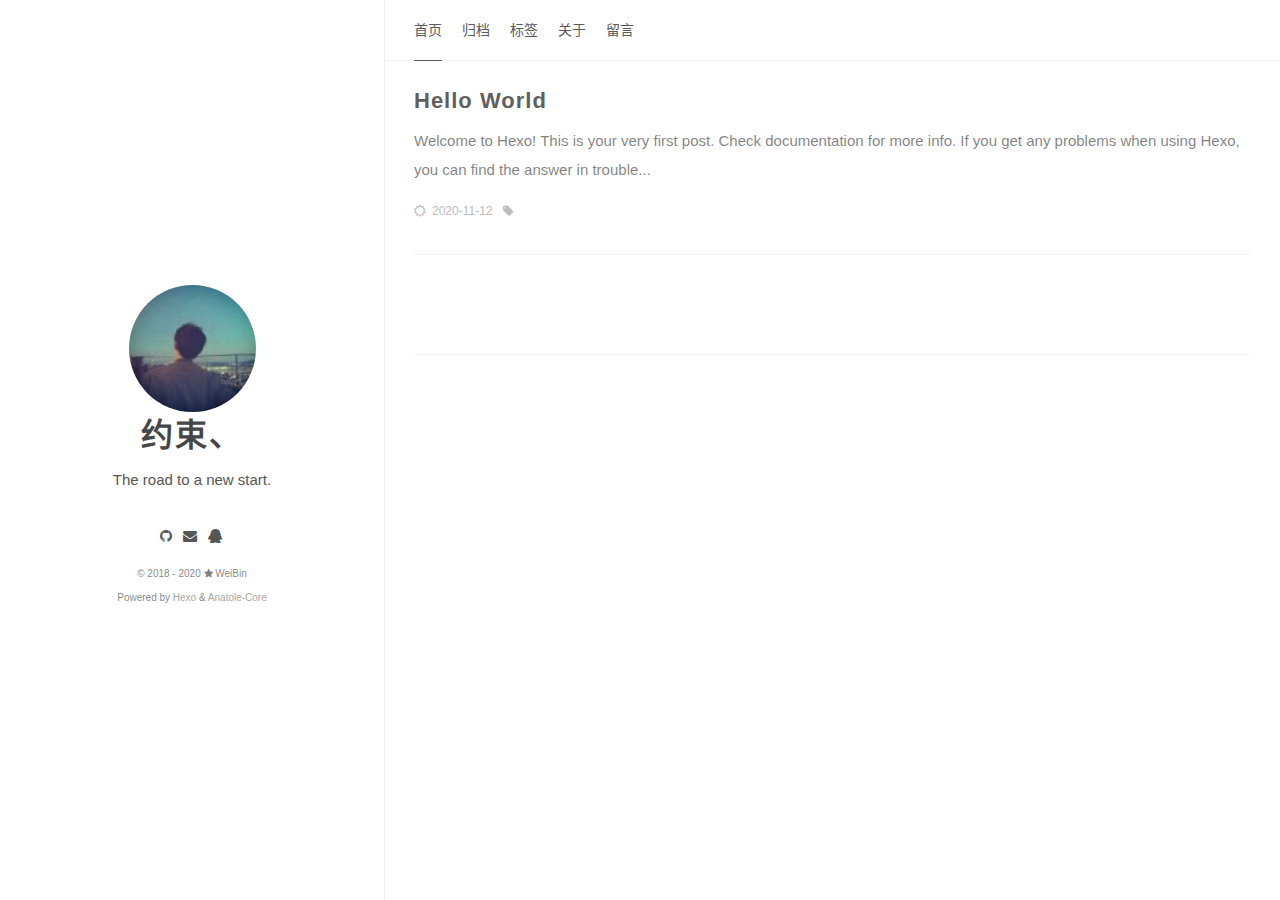
<file: index.html>
<!DOCTYPE html><html lang="zh-CN"><head><meta charset="utf-8"><meta name="X-UA-Compatible" content="IE=edge"><meta name="author" content="WeiBin"><title>约束、</title><meta name="description" content="The road to a new start."><meta name="keywords" content="前端博客"><meta content="width=device-width, initial-scale=1.0, maximum-scale=1.0, user-scalable=0" name="viewport"><meta content="yes" name="apple-mobile-web-app-capable"><meta content="black" name="apple-mobile-web-app-status-bar-style"><meta content="telephone=no" name="format-detection"><meta name="renderer" content="webkit"><link rel="stylesheet" href="/css/style.css"><link rel="stylesheet" href="/css/blog_basic.css"><link rel="stylesheet" href="/css/font-awesome.min.css"><link rel="alternate" type="application/atom+xml" title="ATOM 1.0" href="/atom.xml"><script src="/js/jquery.js"></script><meta name="generator" content="Hexo 5.2.0"></head><body><div class="sidebar animated fadeInDown"><div class="logo-title"><div class="title"><img src="/images/logo@2x.png" style="width:127px;"><h3 title=""><a href="/">约束、</a></h3><div class="description"><p>The road to a new start.</p></div></div></div><ul class="social-links"><li><a target="_blank" rel="noopener" href="https://github.com/liaowbin"><i class="fa fa-github"></i></a></li><li><a href="mailto:liaowbin@126.com"><i class="fa fa-envelope"></i></a></li><li><a target="_blank" rel="noopener" href="http://sighttp.qq.com/authd?IDKEY=2293044773"><i class="fa fa-qq"></i></a></li></ul><div class="footer"><div class="p"> <span>© 2018 - 2020 </span><i class="fa fa-star"></i><span> WeiBin</span></div><div class="by_farbox"><span>Powered by </span><a href="https://hexo.io/zh-cn/" target="_blank">Hexo </a><span> & </span><a href="https://github.com/mrcore/hexo-theme-Anatole-Core" target="_blank">Anatole-Core  </a></div></div></div><div class="main"><div class="page-top animated fadeInDown"><div class="nav"><li><a class="current" href="/">首页</a></li><li><a href="/archives">归档</a></li><li><a href="/tags">标签</a></li><li><a href="/about">关于</a></li><li><a href="/guestbook">留言</a></li></div><div class="information"><div class="back_btn"><li><a class="fa fa-chevron-left" onclick="window.history.go(-1)" style="display:none;"> </a></li></div></div></div><div class="autopagerize_page_element"><div class="content"><div class="post animated fadeInDown"><div class="post-title"><h3><a href="/2020/11/12/hello-world/">Hello World</a></h3></div><div class="post-content"><p>Welcome to Hexo! This is your very first post. Check documentation for more info. If you get any problems when using Hexo, you can find the answer in trouble...</p></div><div class="post-footer"><div class="meta"><div class="info"><i class="fa fa-sun-o"></i><span class="date">2020-11-12</span><i class="fa fa-tag"></i><span class="leancloud_visitors"></span></div></div></div></div><div class="pagination"><ul class="clearfix"></ul></div></div></div></div><script src="/js/jquery-migrate-1.2.1.min.js"></script><script src="/js/jquery.appear.js"></script><script src="/js/add-bookmark.js"></script><script src="/js/baidu-tongji.js"></script></body></html>
</file>
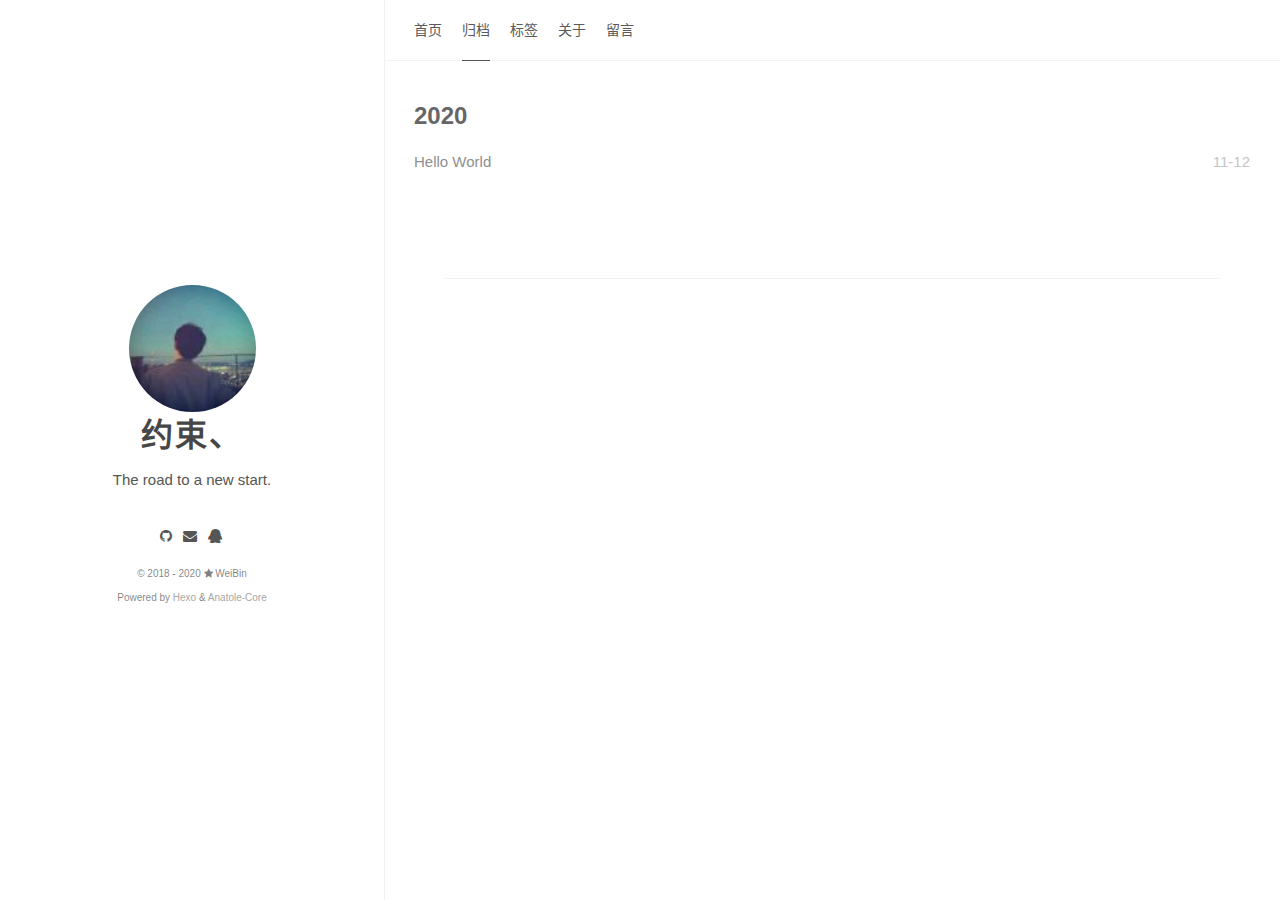
<file: archives/index.html>
<!DOCTYPE html><html lang="zh-CN"><head><meta charset="utf-8"><meta name="X-UA-Compatible" content="IE=edge"><meta name="author" content="WeiBin"><title>归档 · 约束、</title><meta name="description" content="归档页面 - 约束、"><meta name="keywords" content="前端博客"><meta content="width=device-width, initial-scale=1.0, maximum-scale=1.0, user-scalable=0" name="viewport"><meta content="yes" name="apple-mobile-web-app-capable"><meta content="black" name="apple-mobile-web-app-status-bar-style"><meta content="telephone=no" name="format-detection"><meta name="renderer" content="webkit"><link rel="stylesheet" href="/css/style.css"><link rel="stylesheet" href="/css/blog_basic.css"><link rel="stylesheet" href="/css/font-awesome.min.css"><link rel="alternate" type="application/atom+xml" title="ATOM 1.0" href="/atom.xml"><script src="/js/jquery.js"></script><meta name="generator" content="Hexo 5.2.0"></head><body><div class="sidebar animated fadeInDown"><div class="logo-title"><div class="title"><img src="/images/logo@2x.png" style="width:127px;"><h3 title=""><a href="/">约束、</a></h3><div class="description"><p>The road to a new start.</p></div></div></div><ul class="social-links"><li><a target="_blank" rel="noopener" href="https://github.com/liaowbin"><i class="fa fa-github"></i></a></li><li><a href="mailto:liaowbin@126.com"><i class="fa fa-envelope"></i></a></li><li><a target="_blank" rel="noopener" href="http://sighttp.qq.com/authd?IDKEY=2293044773"><i class="fa fa-qq"></i></a></li></ul><div class="footer"><div class="p"> <span>© 2018 - 2020 </span><i class="fa fa-star"></i><span> WeiBin</span></div><div class="by_farbox"><span>Powered by </span><a href="https://hexo.io/zh-cn/" target="_blank">Hexo </a><span> & </span><a href="https://github.com/mrcore/hexo-theme-Anatole-Core" target="_blank">Anatole-Core  </a></div></div></div><div class="main"><div class="page-top animated fadeInDown"><div class="nav"><li><a href="/">首页</a></li><li><a class="current" href="/archives">归档</a></li><li><a href="/tags">标签</a></li><li><a href="/about">关于</a></li><li><a href="/guestbook">留言</a></li></div><div class="information"><div class="back_btn"><li><a class="fa fa-chevron-left" onclick="window.history.go(-1)" style="display:none;"> </a></li></div></div></div><div class="autopagerize_page_element"><div class="content"><div class="archive animated fadeInDown"><ul class="list-with-title"><div class="archive"><div class="listing-title">2020</div><ul class="listing"><div class="listing-item"><div class="listing-post"><a href="/2020/11/12/hello-world/" title="Hello World">Hello World</a><div class="post-time"><span class="date">11-12</span></div></div></div></div><div class="pagination"><ul class="clearfix"></ul></div></ul></div></div></div></div><script src="/js/jquery-migrate-1.2.1.min.js"></script><script src="/js/jquery.appear.js"></script><script src="/js/add-bookmark.js"></script><script src="/js/baidu-tongji.js"></script></body></html>
</file>
<file: css/style.css>
@charset "UTF-8";
html {
  background-color: #fff;
  -webkit-font-smoothing: antialiased;
}

body {
  color: rgba(0, 0, 0, 0.5);
  font-family: 'PingHei', 'PingFang SC', Helvetica Neue, 'Work Sans', 'Hiragino Sans GB', 'Microsoft YaHei', SimSun, sans-serif;
  font-size: 15px;
  width: 100%;
  margin: 0 auto 30px auto;
  background-color: #fff;
}

p {
  line-height: 1.9em;
  font-weight: 400;
  font-size: 15px;
}

a {
  text-decoration: none;
}

a:link, a:visited {
  opacity: 1;
  -webkit-transition: all .15s linear;
  -moz-transition: all .15s linear;
  -o-transition: all .15s linear;
  -ms-transition: all .15s linear;
  transition: all .15s linear;
  color: #424242;
}

a:hover, a:active {
  color: #4786D6;
}

/*basic styles ends*/
/*animation starts*/
.animated {
  -webkit-animation-fill-mode: both;
  -moz-animation-fill-mode: both;
  -ms-animation-fill-mode: both;
  -o-animation-fill-mode: both;
  animation-fill-mode: both;
  -webkit-animation-duration: 1s;
  -moz-animation-duration: 1s;
  -ms-animation-duration: 1s;
  -o-animation-duration: 1s;
  animation-duration: 1s;
}

.animated.hinge {
  -webkit-animation-duration: 1s;
  -moz-animation-duration: 1s;
  -ms-animation-duration: 1s;
  -o-animation-duration: 1s;
  animation-duration: 1s;
}

@-webkit-keyframes fadeInDown {
  0% {
    opacity: 0;
    -webkit-transform: translateY(-20px);
  }
  100% {
    opacity: 1;
    -webkit-transform: translateY(0);
  }
}
@-moz-keyframes fadeInDown {
  0% {
    opacity: 0;
    -moz-transform: translateY(-20px);
  }
  100% {
    opacity: 1;
    -moz-transform: translateY(0);
  }
}
@-o-keyframes fadeInDown {
  0% {
    opacity: 0;
    -o-transform: translateY(-20px);
  }
  100% {
    opacity: 1;
    -o-transform: translateY(0);
  }
}
@keyframes fadeInDown {
  0% {
    opacity: 0;
    transform: translateY(-20px);
  }
  100% {
    opacity: 1;
    transform: translateY(0);
  }
}
.fadeInDown {
  -webkit-animation-name: fadeInDown;
  -moz-animation-name: fadeInDown;
  -o-animation-name: fadeInDown;
  animation-name: fadeInDown;
}

/*animation ends*/
.content {
  height: auto;
  float: right;
  width: 70%;
  margin-top: 60px;
}

.page-top {
  width: 70%;
  position: fixed;
  right: 0;
  z-index: 3;
  background-color: #fff;
  height: 60px;
  border-bottom: 1px solid #f2f2f2;
}
.page-top .nav {
  list-style: none;
  padding: 18px 30px;
  float: left;
  font-size: 14px;
}
.page-top .nav li {
  position: relative;
  display: initial;
  padding-right: 20px;
}
.page-top .nav a {
  color: #5A5A5A;
}
.page-top .nav a:hover {
  color: #4786D6;
}
.page-top .nav a.current {
  color: #5A5A5A;
  padding-bottom: 22px;
  border-bottom: 1px solid #5A5A5A;
}
.page-top .information {
  float: right;
  padding-top: 12px;
  padding-right: 20px;
}
.page-top .information .avatar {
  float: right;
}
.page-top .information .avatar img {
  width: 32px;
  height: 32px;
  border-radius: 300px;
}
.page-top .information .back_btn {
  float: left;
  padding-top: 5px;
  margin-right: -10px;
}
.page-top .information .back_btn li {
  display: initial;
  padding-right: 40px;
}

.sidebar {
  display: flex;
  flex-direction: column;
  justify-content: center;
  width: 30%;
  -webkit-background-size: cover;
  background-size: cover;
  background-color: #fff;
  height: 100%;
  transition: 0.8s;
  top: 0;
  left: 0;
  position: fixed;
  z-index: 4;
  border-right: 1px solid #f2f2f2;
}
.sidebar .logo-title {
  text-align: center;
  /* padding-top: 240px; */
}
.sidebar .logo-title .description {
  font-size: 14px;
  color: #565654;
}
.sidebar .logo-title .logo {
  margin: 0 auto;
}
.sidebar .logo-title .title h3 {
  text-transform: uppercase;
  font-size: 2rem;
  font-weight: bold;
  letter-spacing: 2px;
  line-height: 1;
  margin: 0;
}
.sidebar .logo-title .title a {
  text-decoration: none;
  color: #464646;
  font-size: 2rem;
  font-weight: bold;
}
.sidebar .social-links {
  list-style: none;
  padding: 0;
  font-size: 14px;
  text-align: center;
}
.sidebar .social-links i {
  margin-right: 3px;
}
.sidebar .social-links li {
  display: inline;
  padding: 0 4px;
  line-height: 0;
}
.sidebar .social-links a {
  color: #565654;
}
.sidebar .social-links a:hover {
  color: #4786D6;
}

.post {
  background-color: #FFF;
  margin: 30px;
}
.post .post-title h1 {
  text-transform: uppercase;
  font-size: 30px;
  letter-spacing: 5px;
  line-height: 1;
}
.post .post-title h2 {
  text-transform: uppercase;
  letter-spacing: 1px;
  font-size: 28px;
  line-height: 1;
  font-weight: 600;
  color: #5f5f5f;
}
.post .post-title h3 {
  /*text-transform: uppercase;*/
  letter-spacing: 1px;
  line-height: 1;
  font-weight: 600;
  color: #464646;
  font-size: 22px;
  margin: 0;
}
.post .post-title a {
  text-decoration: none;
  letter-spacing: 1px;
  color: #5f5f5f;
}
.post .post-title a:hover {
  text-decoration: underline;
}
.post .post-content a {
  text-decoration: none;
  letter-spacing: 1px;
  color: #4786D6;
}
.post .post-content a:hover {
  color: #2F69B3;
}

.post .post-content h1 {
  color: #5F5F5F;
  font-size: 20px;
  font-weight: 600;
}
.post .post-content h2 {
  color: #5F5F5F;
  font-size: 19px;
}
.post .post-content h3 {
  color: #5F5F5F;
  font-size: 18px;
  font-weight: 600;
}
.post .post-content h4 {
  color: #5F5F5F;
  font-size: 17px;
}
.post .post-content h5 {
  color: #5F5F5F;
  font-size: 16px;
  font-weight: 600;
}
.post .post-content h6 {
  color: #5F5F5F;
  font-size: 15px;
}

.post .post-footer {
  padding: 0 0 30px 0;
  border-bottom: 1px solid #f2f2f2;
}
.post .post-footer .meta {
  max-width: 100%;
  height: 25px;
  color: #bbbbbb;
}
.post .post-footer .meta .info {
  float: left;
  font-size: 12px;
}
.post .post-footer .meta .info .date {
  margin-right: 10px;
}
.post .post-footer .meta a {
  text-decoration: none;
  color: #bbbbbb;
  padding-right: 10px;
}
.post .post-footer .meta a:hover {
  color: #4786D6;
}
.post .post-footer .meta i {
  margin-right: 6px;
}
.post .post-footer .tags {
  padding-bottom: 15px;
  font-size: 13px;
}
.post .post-footer .tags ul {
  list-style-type: none;
  display: inline;
  margin: 0;
  padding: 0;
}
.post .post-footer .tags ul li {
  list-style-type: none;
  margin: 0;
  padding-right: 5px;
  display: inline;
}
.post .post-footer .tags a {
  text-decoration: none;
  color: rgba(0, 0, 0, 0.44);
  font-weight: 400;
}
.post .post-footer .tags a:hover {
  text-decoration: none;
}

.pagination {
  margin: 30px;
  padding: 0px 0 56px 0;
  border-bottom: 1px solid #f2f2f2;
}
.pagination ul {
  list-style: none;
  margin: 0;
  padding: 0;
  height: 13px;
}
.pagination ul li {
  margin: 0 2px 0 2px;
  display: inline;
  line-height: 1;
}
.pagination ul li a {
  text-decoration: none;
}
.pagination .pre {
  float: left;
}
.pagination .next {
  float: right;
}

.like-reblog-buttons {
  float: right;
}

.like-button {
  float: right;
  padding: 0 0 0 10px;
}

.reblog-button {
  float: right;
  padding: 0;
}

#install-btn {
  position: fixed;
  bottom: 0px;
  right: 6px;
}

#disqus_thread {
  margin: 30px;
  border-bottom: 1px solid #f2f2f2;
}

.footer {
  clear: both;
  text-align: center;
  font-size: 10px;
  margin: 0 auto;
  /* bottom: 0;
  position: absolute; */
  width: 100%;
  padding-bottom: 5px;
  background: #fff;
}
.footer a {
  color: #A6A6A6;
}
.footer a:hover {
  color: #4786D6;
}

/*for archive*/
.archive {
  width: 100%;
}

.list-with-title {
  font-size: 15px;
  margin: 30px;
  padding: 0;
  line-height: 25px;
}
.list-with-title li {
  list-style-type: none;
  padding: 0;
}
.list-with-title .listing-title {
  font-size: 24px;
  color: #666666;
  font-weight: 600;
  line-height: 2.2em;
}
.list-with-title .listing {
  padding: 0;
}
.list-with-title .listing .listing-post {
  padding-bottom: 5px;
}
.list-with-title .listing .listing-post .post-time {
  float: right;
  color: #C5C5C5;
}
.list-with-title .listing .listing-post a {
  color: #8F8F8F;
}
.list-with-title .listing .listing-post a:hover {
  color: #4786D6;
}

/* share */
.share {
  margin: 0px 30px;
  display: inline-flex;
}

.evernote {
  width: 32px;
  height: 32px;
  border-radius: 300px;
  background-color: #3E3E3E;
  margin-right: 5px;
}
.evernote a {
  color: #fff;
  padding: 11px;
  font-size: 12px;
}
.evernote a:hover {
  color: #ED6243;
  padding: 11px;
}

.weibo {
  width: 32px;
  height: 32px;
  border-radius: 300px;
  background-color: #ED6243;
  margin-right: 5px;
}
.weibo a {
  color: #fff;
  padding: 9px;
}
.weibo a:hover {
  color: #BD4226;
}

.twitter {
  width: 32px;
  height: 32px;
  border-radius: 300px;
  background-color: #59C0FD;
  margin-right: 5px;
}
.twitter a {
  color: #fff;
  padding: 9px;
}
.twitter a:hover {
  color: #4B9ECE;
}

/* about */
.about {
  margin: 30px;
}
.about h3 {
  font-size: 22px;
}

/* links*/
.links {
  margin: 30px;
}
.links h3 {
  font-size: 22px;
}
.links a {
  cursor: pointer;
}

/* 评论样式 */
.comment-count {
  color: #666;
}

.tab-community {
  color: #666;
}

.read_more {
  font-size: 14px;
}

.back-button {
  padding-top: 30px;
  max-width: 100px;
  padding-left: 40px;
  float: left;
}

/* 默认评论样式 */
#fb_comments_container {
  margin: 30px;
}

/* 按钮样式 */
a.btn {
  color: #868686;
  font-weight: 400;
}

.btn {
  display: inline-block;
  position: relative;
  outline: 0;
  color: rgba(0, 0, 0, 0.44);
  background: transparent;
  font-size: 14px;
  text-align: center;
  text-decoration: none;
  cursor: pointer;
  border: 1px solid rgba(0, 0, 0, 0.15);
  white-space: nowrap;
  font-weight: 400;
  font-style: normal;
  border-radius: 999em;
}

.btn:hover {
  display: inline-block;
  position: relative;
  outline: 0px;
  color: #464545;
  background: transparent;
  font-size: 14px;
  text-align: center;
  text-decoration: none;
  cursor: pointer;
  border: 1px solid #464545;
  white-space: nowrap;
  font-weight: 400;
  font-style: normal;
  border-radius: 999em;
}

[role="back"] {
  padding: 0.5em 1.25em;
  line-height: 1.666em;
}

[role="home"] {
  padding: 0.5em 1.25em;
  line-height: 1.666em;
}

[role="navigation"] {
  padding: 0.5em 1.25em;
  line-height: 1.666em;
}

[role="tags"] {
  padding: 6px 12px;
}

/* Menu样式 */
.menu {
  float: right;
  padding-top: 30px;
}
.menu .btn-down {
  margin: 0px;
}
.menu .btn-down li {
  list-style: none;
  width: 100px;
}
.menu .btn-down li a {
  display: inline-block;
  position: relative;
  padding: 0.5em 1.25em;
  outline: 0;
  color: rgba(0, 0, 0, 0.44);
  background: transparent;
  font-size: 14px;
  text-align: center;
  text-decoration: none;
  cursor: pointer;
  border: 1px solid rgba(0, 0, 0, 0.15);
  white-space: nowrap;
  font-weight: 400;
  font-style: normal;
  border-radius: 999em;
  margin-top: 5px;
}
.menu .btn-down li a:hover {
  position: relative;
  padding: 0.5em 1.25em;
  outline: 0;
  color: #fff;
  background: #3CBD10;
  font-size: 14px;
  text-align: center;
  text-decoration: none;
  cursor: pointer;
  border: 1px solid rgba(0, 0, 0, 0.15);
  white-space: nowrap;
  font-weight: 400;
  font-style: normal;
  border-radius: 999em;
  margin-top: 5px;
}
.menu .btn-down div {
  position: absolute;
  visibility: hidden;
  width: 100px;
  float: right;
}

.page_404 {
  text-align: center;
  padding-top: 50px;
}

@media screen and (max-width: 960px) {
  .sidebar {
    width: 100%;
    position: absolute;
    border-right: none;
    z-index: 1;
	justify-content: flex-start;
  }
  .sidebar .logo-title {
    padding-top: 120px;
  }
  .sidebar .logo-title .title img {
    width: 100px;
  }
  .sidebar .logo-title .title h3 {
    font-size: 20px;
  }

  .page-top {
    width: 100%;
  }

  .post-title h3 {
    line-height: 1.6;
  }

  .content {
    margin-top: 420px;
    width: 100%;
    z-index: 2;
    position: absolute;
  }

  .footer {
    display: none;
  }

  .share {
    /* display: grid; */
  }
}

.sidebar .logo-title .title img {
	border-radius: 50%;
	animation: animate 10s infinite linear;
}

@keyframes animate{
	from{
		transform: rotate(0);
	}
	to{
		transform: rotate(360deg);
	}
}
</file>
<file: css/blog_basic.css>
.post-content .tip {
  position: relative;
  margin: 2em 0;
  padding: 12px 24px 12px 30px;
  border-left: 4px solid #f66;
  border-top-right-radius: 2px;
  border-bottom-right-radius: 2px;
  background-color: #f8f8f8
}

.post-content .tip br {
  /**display: none**/
}

.post-content .tip:before {
  position: absolute;
  top: 14px;
  left: -12px;
  content: "!";
  width: 20px;
  height: 20px;
  border-radius: 100%;
  color: #fff;
  font-size: 14px;
  line-height: 20px;
  font-weight: bold;
  text-align: center;
  background-color: #f66;
  font-family: 'Dosis', 'Source Sans Pro', 'Helvetica Neue', Arial, sans-serif
}

.content > .post > .post-content > p {
  word-wrap: break-word;
  word-break: break-all;
}

#ds-thread,#disqus_thread,#cloud-tie-wrapper {
  margin: 0 30px!important
}

pre {
  font-size: 15px;
  background-color: #f0f0f0!important;
  font-family: 'Roboto Mono','Lucida Console','Trebuchet MS','Courier New', Monaco, courier,'PingFang SC','Hiragino Sans GB','Microsoft Jhenghei','Microsoft YaHei', monospace!important
}

figure.highlight {
  position: relative!important;
  margin: 1em 0!important;
  border-radius: 2px!important;
  line-height: 1.1em!important;
  background-color: #f8f8f8!important;
  overflow-x: auto!important
}

figure.highlight table,figure.highlight tr,figure.highlight td {
  width: 100%!important;
  border-collapse: collapse!important;
  padding: 0!important;
  margin: 0!important
}

figure.highlight .gutter {
  display: none!important
}

figure.highlight .code pre {
  padding: 1.2em 1.4em!important;
  line-height: 1.5em!important;
  margin: 0!important
}

figure.highlight.html .code:after,figure.highlight.js .code:after,figure.highlight.bash .code:after,figure.highlight.css .code:after,figure.highlight.scss .code:after,figure.highlight.diff .code:after,figure.highlight.java .code:after,figure.highlight.xml .code:after,figure.highlight.python .code:after,figure.highlight.json .code:after,figure.highlight.swift .code:after,figure.highlight.ruby .code:after,figure.highlight.perl .code:after,figure.highlight.php .code:after,figure.highlight.c .code:after,figure.highlight.cpp .code:after {
  position: absolute!important;
  top: 0!important;
  right: 0!important;
  color: #ccc!important;
  text-align: right!important;
  font-size: 0.75em!important;
  padding: 5px 10px 0!important;
  line-height: 15px!important;
  height: 15px!important;
  font-weight: 600!important
}

figure.highlight.html .code:after {
  content: "HTML"
}

figure.highlight.js .code:after {
  content: "JS"
}

figure.highlight.bash .code:after {
  content: "BASH"
}

figure.highlight.css .code:after {
  content: "CSS"
}

figure.highlight.scss .code:after {
  content: "SCSS"
}

figure.highlight.diff .code:after {
  content: "DIFF"
}

figure.highlight.java .code:after {
  content: "JAVA"
}

figure.highlight.xml .code:after {
  content: "XML"
}

figure.highlight.python .code:after {
  content: "PYTHON"
}

figure.highlight.json .code:after {
  content: "JSON"
}

figure.highlight.swift .code:after {
  content: "SWIFT"
}

figure.highlight.ruby .code:after {
  content: "RUBY"
}

figure.highlight.perl .code:after {
  content: "PERL"
}

figure.highlight.php .code:after {
  content: "PHP"
}

figure.highlight.c .code:after {
  content: "C"
}

figure.highlight.java .code:after {
  content: "JAVA"
}

figure.highlight.cpp .code:after {
  content: "CPP"
}

figure.highlight.cpp .code:after {
  content: 'C++'
}

pre {
  color: #525252!important
}

pre .function .keyword,pre .constant {
  color: #0092db!important
}

pre .keyword,pre .attribute {
  color: #e96900!important
}

pre .number,pre .literal {
  color: #ae81ff!important
}

pre .tag,pre .tag .title,pre .change,pre .winutils,pre .flow,pre .lisp .title,pre .clojure .built_in,pre .nginx .title,pre .tex .special {
  color: #2973b7!important
}

pre .symbol,pre .symbol .string,pre .value,pre .regexp {
  color: #42b983!important
}

pre .title {
  color: #83B917!important
}

pre .tag .value,pre .string,pre .subst,pre .haskell .type,pre .preprocessor,pre .ruby .class .parent,pre .built_in,pre .sql .aggregate,pre .django .template_tag,pre .django .variable,pre .smalltalk .class,pre .javadoc,pre .django .filter .argument,pre .smalltalk .localvars,pre .smalltalk .array,pre .attr_selector,pre .pseudo,pre .addition,pre .stream,pre .envvar,pre .apache .tag,pre .apache .cbracket,pre .tex .command,pre .prompt {
  color: #42b983!important
}

pre .comment,pre .java .annotation,pre .python .decorator,pre .template_comment,pre .pi,pre .doctype,pre .shebang,pre .apache .sqbracket,pre .tex .formula {
  color: #b3b3b3!important
}

pre .deletion {
  color: #BA4545!important
}

pre .coffeescript .javascript,pre .javascript .xml,pre .tex .formula,pre .xml .javascript,pre .xml .vbscript,pre .xml .css,pre .xml .cdata {
  opacity: 0.5!important
}

html {
  height: 100%;
  max-height: 100%;
  padding: 0;
  margin: 0; }

  body {
    padding: 0;
    margin: 0;
    line-height: 1.6em; }

    .clear {
      clear: both;
      display: block;
      overflow: hidden;
      visibility: hidden;
      width: 0;
      height: 0; }

      h1, h2, h3, h4, h5, h6 {
        text-rendering: optimizeLegibility;
        line-height: 1;
        margin: 2rem 0; }

        h1 {
          font-size: 2.1rem;
          line-height: 1.2em; }

          h2 {
            font-size: 1.9rem;
            line-height: 1.2em; }

            h3 {
              font-size: 1.75rem; }

              h4 {
                font-size: 1.3rem; }

                h5 {
                  font-size: 1.2rem; }

                  h6 {
                    font-size: 1.1rem; }

                    img {
                      max-width: 100%;
                      height: auto; }

                      p, ul, ol, dl {
                        margin: 1em 0; }

                        ol ol, ul ul, ul ol, ol ul {
                          margin: 0.4em 0; }

                          ul p, ol p, li p, .content li p, blockquote p, .content blockquote p,
                          .post blockquote p, .post li p {
                            margin: 0;
                            overflow: visible; }

                            a img {
                              border: none; }

dl dt {
  float: left;
  width: 180px;
  overflow: hidden;
  clear: left;
  text-align: right;
  text-overflow: ellipsis;
  white-space: nowrap;
  font-weight: bold;
  margin-bottom: 1em; }

  dl dd {
    margin-left: 200px;
    margin-bottom: 1em; }

    hr {
      display: block;
      height: 1px;
      border: 0;
      border-top: 1px solid #efefef;
      margin: 3.2em 0;
      padding: 0; }

      blockquote {
        box-sizing: border-box;
        margin: 1.6em 0 1.6em -2.2em;
        padding: 0 0 0 1.6em;
        border-left: #4a4a4a 0.4em solid; }

        blockquote p {
          margin: 0.8em 0; }

          blockquote small {
            display: inline-block;
            margin: 0.8em 0 0.8em 1.5em;
            font-size: 0.9em;
            color: #ccc; }

            blockquote small:before {
              content: '\2014 \00A0'; }

              blockquote cite {
                font-weight: bold; }

                blockquote cite a {
                  font-weight: normal; }

                  mark {
                    background-color: #ffc336; }

                    code, tt {
                      padding: 1px 3px;
                      font-family: Inconsolata, monospace, sans-serif;
                      font-size: 0.95em;
                      white-space: pre-wrap;
                      border: 1px solid #E3EDF3;
                      background: #f7f7f9;
                      color: #d14;
                      border-radius: 2px; }
/**
                      pre {
                        -moz-box-sizing: border-box;
                        box-sizing: border-box;
                        margin: 1.6em 0;
                        border: 1px solid #E3EDF3;
                        width: 100%;
                        padding: 10px;
                        font-family: Inconsolata, monospace, sans-serif;
                        font-size: 0.9em;
                        white-space: pre;
                        overflow: auto;
                        background: #F7FAFB;
                        border-radius: 3px; }

                        pre code, tt {
                          font-size: inherit;
                          white-space: -moz-pre-wrap;
                          white-space: pre-wrap;
                          background: transparent;
                          border: none;
                          color: #333;
                          padding: 0; }

                          kbd {
                            display: inline-block;
                            margin-bottom: 0.4em;
                            padding: 1px 8px;
                            border: #ccc 1px solid;
                            color: #666;
                            text-shadow: #fff 0 1px 0;
                            font-size: 0.9em;
                            font-weight: bold;
                            background: #f4f4f4;
                            border-radius: 4px;
                            box-shadow: 0 1px 0 rgba(0, 0, 0, 0.2), 0 1px 0 0 white inset; }

                            table {
                              -moz-box-sizing: border-box;
                              box-sizing: border-box;
                              margin: 1em 0;
                              width: 100%;
                              max-width: 100%;
                              border-width: 1px;
                              border-style: solid;
                              background-color: transparent; }

                              table, table tr, table tr td, table tr th {
                                border-color: #e5e5e5; }

                                table th {
                                  color: #666666;
                                  background-color: #fdfdfd; }

                                  tr th {
                                    border-bottom-width: 1px;
                                    border-bottom-style: solid;
                                    text-align: left; }

                                    tr th, tr td {
                                      padding: 5px 20px;
                                      border-right: 1px solid;
                                      font-size: 1rem; }

                                      tr th:last-child, tr td:last-child {
                                        border-right: 0px; }

                                        table th {
                                          font-weight: bold; }

                                          table tbody > tr:nth-child(odd) > td, table tbody > tr:nth-child(odd) > th {
                                            background-color: #f9f9f9; }

                                            .gist {
                                              font-size: 12px; }
                                              .gist table {
                                                margin: 0;
                                                width: auto; }
                                                .gist table pre {
                                                  font-size: 12px; }
                                                  .gist table .line-numbers {
                                                    font-size: 12px; }
**/

.toc {
  border: 1px solid #f0f0f0;
  margin-bottom: 20px;
  padding: 10px 30px; }

  #fb_comments_container {
    overflow: hidden;
    margin: 0 auto; }
    #fb_comments_container #fb_comments {
      list-style-type: none;
      padding: 0; }
      #fb_comments_container #fb_comments h1 {
        font-size: 1.3em; }
        #fb_comments_container #fb_comments h2 {
          font-size: 1.2em; }
          #fb_comments_container #fb_comments h3 {
            font-size: 1.1em; }
            #fb_comments_container #fb_comments h4, #fb_comments_container #fb_comments h5,
            #fb_comments_container #fb_comments h6 {
              font-size: 1.05em; }
              #fb_comments_container #fb_comments .comment {
                position: relative;
                padding: 25px 0;
                border-bottom: 1px solid rgba(150, 150, 150, 0.2);
                *border-bottom: 1px solid #f0f0f0; }
                #fb_comments_container #fb_comments .comment .avatar {
                  position: absolute;
                  top: 25px;
                  left: 0;
                  width: 50px;
                  float: left; }
                  #fb_comments_container #fb_comments .comment .avatar img {
                    width: 48px;
                    border: none;
                    border-radius: 5px;
                    margin: 0; }
                #fb_comments_container #fb_comments .comment .comment_body,
                #fb_comments_container #fb_comments .comment .c_content {
                  margin-left: 70px;
                  display: block; }
                  #fb_comments_container #fb_comments .comment .comment_body p,
                  #fb_comments_container #fb_comments .comment .c_content p {
                    margin: 5px 0 15px 0;
                    padding: 0;
                    line-height: 1.8; }
                    #fb_comments_container #fb_comments .comment .comment_body .author,
                    #fb_comments_container #fb_comments .comment .c_content .author {
                      line-height: 1.5em;
                      margin: 0;
                      padding: 0; }
                      #fb_comments_container #fb_comments .comment .comment_body .author b,
                      #fb_comments_container #fb_comments .comment .c_content .author b {
                        color: #555; }
                        #fb_comments_container #fb_comments .comment .comment_body .author small,
                        #fb_comments_container #fb_comments .comment .c_content .author small {
                          font-weight: normal;
                          padding-left: 10px;
                          font-size: 0.7em;
                          color: #666; }

#fb_new_comment {
  padding-bottom: 50px; }
  #fb_new_comment textarea {
    border-radius: 5px;
    height: 80px;
    width: 98%;
    padding: 5px;
    font-size: 1em;
    border: 1px solid rgba(150, 150, 150, 0.5);
    *border: 1px solid #a8a8a8;
    line-height: 1.5; }
    #fb_new_comment .comment_error {
      color: red;
      text-align: center;
      display: block;
      font-size: 0.8em;
      padding-top: 1em; }
      #fb_new_comment .c_button:hover {
        background: #E60900;
        color: #fff;
        text-decoration: none; }
        #fb_new_comment .c_button, #fb_new_comment #c_submit {
          cursor: pointer;
          font-family: "Hiragino Sans GB", "Microsoft YaHei", sans-serif;
          font-size: 1em;
          line-height: 1.3em;
          letter-spacing: 1px;
          border-radius: 5px;
          padding: 5px 5px 2px 5px; }
          #fb_new_comment .input_body {
            margin-top: 10px; }
            #fb_new_comment .input_body ul {
              list-style: none;
              padding: 5px 0;
              margin: auto 0; }
              #fb_new_comment .input_body ul li {
                float: left;
                margin-right: 2.2%;
                *margin-right: 22px; }
                #fb_new_comment .input_body ul li label {
                  line-height: 1em; }
                  #fb_new_comment .input_body ul li input {
                    border-radius: 5px;
                    border: 1px solid #ddd;
                    padding: 5px;
                    background: rgba(255, 255, 255, 0.5);
                    margin: 0 0 10px 0; }

#SwfStore_farbox_0 {
  height: 0;
  overflow: hidden; }

  @media screen and (max-width: 320px) {
    #fb_comments .c_content, #fb_comments .comment_body {
      margin-left: 57px;   }
}

.tag_box{
  position: relative;
  width: 80%;
  margin-top: 1%;
  margin-left: 7.2%;
}

.leancloud-visitors-count{
  margin-left: 5px;
}
</file>
